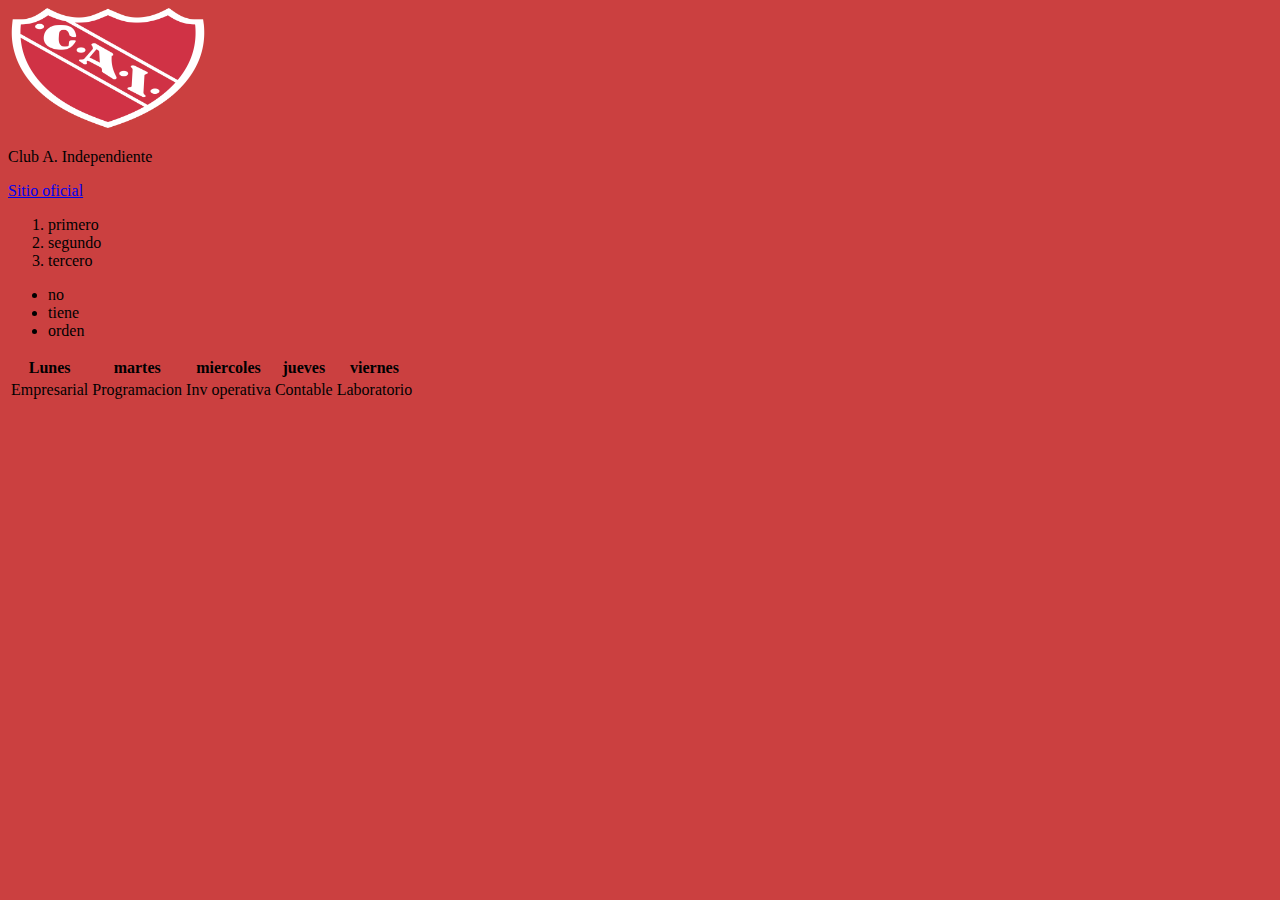
<file: Clase 8/Ejercicio_01/landing/index.html>
<!DOCTYPE html>
<html>
    <head>
        <meta charset="UTF-8">
        <link rel="stylesheet" href="./css/Estilos.css">
        <title>Landing Page LU - EJERCICIO 01 </title>         
    </head>
    <body>
        <header>
            <img src="./img/rojo.png" width="200px" height="120px">
        </header>
        <section>
            <p>Club A. Independiente</p>
            <a href="http://clubaindependiente.com/" target="_blank">Sitio oficial</a>
            <ol>
                <li>primero</li>
                <li>segundo</li>
                <li>tercero</li>
            </ol>
            <ul>
                <li>no</li>
                <li>tiene</li>
                <li>orden</li>
            </ul>
            <table cellspace="10">
                <thead>
                    <tr>
                        <th>Lunes</th>
                        <th>martes</th>
                        <th>miercoles</th>
                        <th>jueves</th>
                        <th>viernes</th>
                    </tr>
                    <tr>
                        <td>Empresarial</td>
                        <td>Programacion</td>
                        <td>Inv operativa</td>
                        <td>Contable</td>
                        <td>Laboratorio</td>
                    </tr>
                </thead>
            </table>
        </section>
        <footer></footer>
    </body>
</html>
</file>
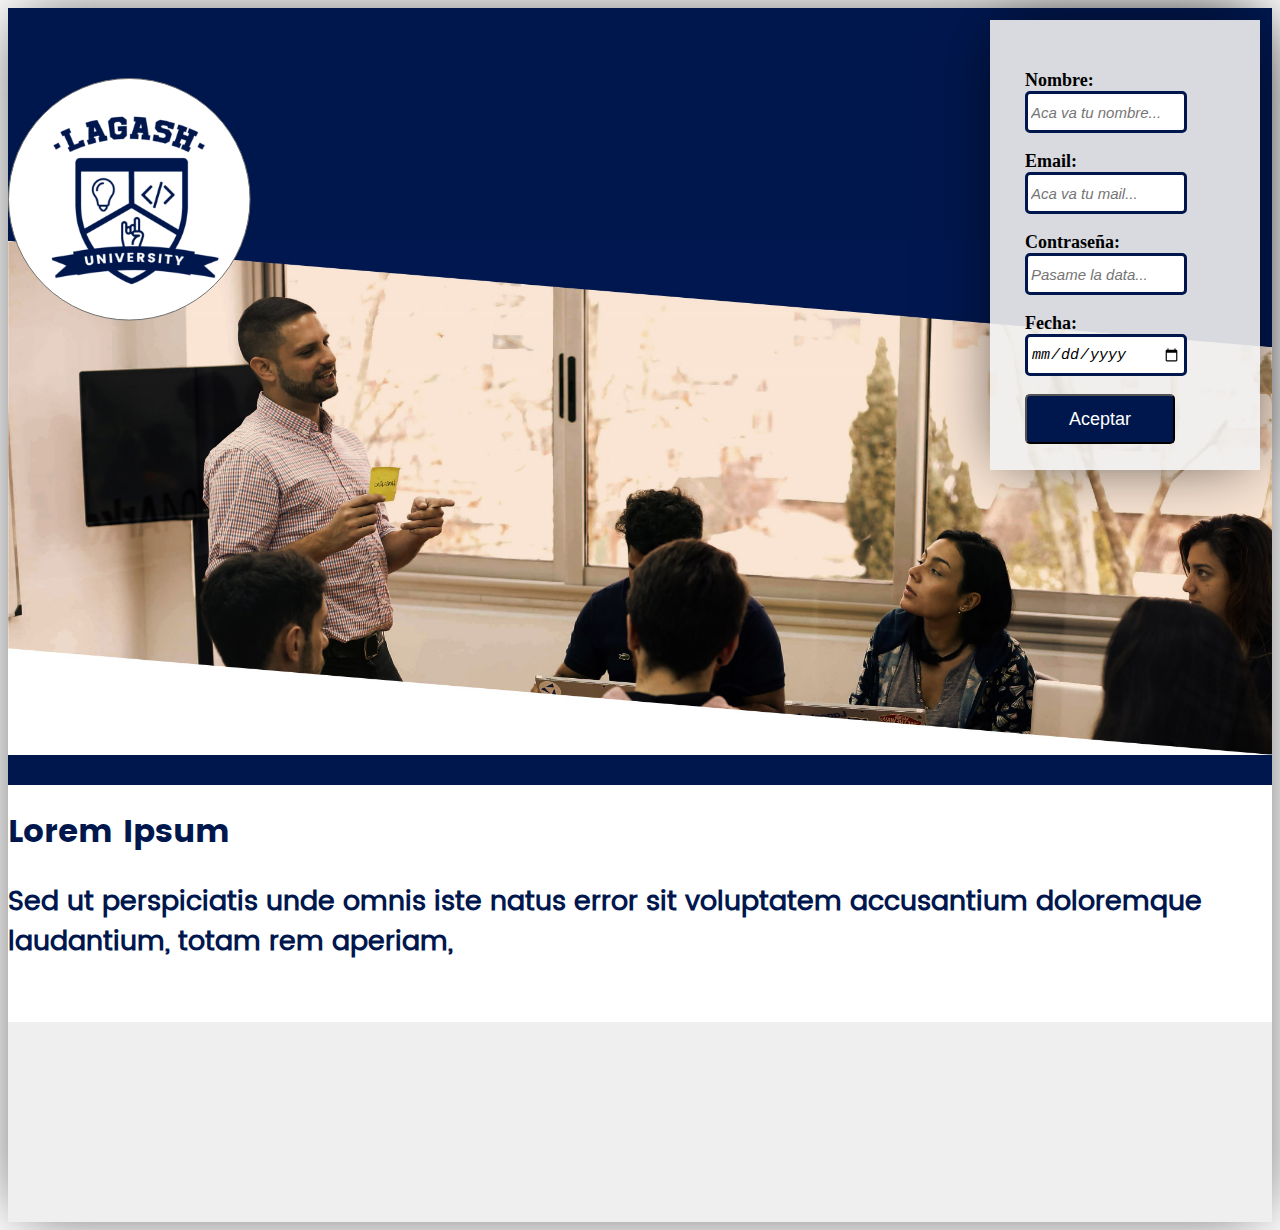
<file: Clase 8/Ejercicio_02/landing/index.html>
<!DOCTYPE html>
<html>
    <head>
        <meta charset="UTF-8">
        <meta name="viewport" content="width=device-width, initial-scale=1.0">
        <meta http-equiv="X-UA-Compatible" content="ie=edge">
        <!-- agregar estilos del site -->
        <link rel="stylesheet" href="css/style.css">
        
        <title>Landing Page LU - EJERCICIO 02</title>         
    </head>
    <body>
        <div class="container helper_shadow">
            <header class="row container-header">
                <img src="img/logo.png" alt="logo lagash LU" class="col-md-2 col-xs-8 col-md-offset-1 col-xs-offset-2">
                <div class="col-md-5">

                </div>
                <form class="col-md-3 container-form helper_shadow">
                <div>
                  <label>Nombre:</label>
                  <input type="text" placeholder="Aca va tu nombre..."/>
                </div>
                <br>
                <div>
                  <label>Email:</label>
                  <input type="email" placeholder="Aca va tu mail..."/>
                </div>
                <br>
                <div>
                  <label>Contraseña:</label>
                  <input type="password" placeholder="Pasame la data..."/>
                </div>
                <br>
                <div>
                    <label>Fecha:</label>
                    <input type="date" placeholder="Pasame la data..."/>
                </div>
                <br>
                <div>
                  <button type="submit">Aceptar</button>
                </div>
                </form>
            </header>
            <section class="row">
                <div class="col-md-12">
                    <div class="row">
                        <h1 class="col-md-12">Lorem Ipsum</h1>
                        <h2 class="col-md-12">Sed ut perspiciatis unde omnis iste natus error sit voluptatem accusantium doloremque laudantium, totam rem aperiam, </h2>
                    </div>
                    <div class="row">
                        <div class="col-md-4 box">
                        </div>
                        <div class="col-md-4 box">
                        </div>
                        <div class="col-md-4 box">
                        </div>
                    </div>
                </div>
            </section>
            <footer class="row">
                <div class="col-md-12 container-footer">
    
                </div>
            </footer>
        </div>
    </body>
</html>
</file>
<file: Clase 8/Ejercicio_01/landing/css/Estilos.css>
body
{
    background-color: rgba(199, 50, 50, 0.932);
}
</file>
<file: Clase 8/Ejercicio_02/landing/css/style.css>
@font-face{
    src: url('../fonts/Poppins-Regular.ttf');
    font-family: 'poppins-regular';
}

@font-face{
    src: url('../fonts/Poppins-Bold.ttf');
    font-family: 'poppins-bold';
}

footer {
    background-color: #EFEFEF;
    height: 200px;
}

h1 {
    font-weight: bold;
    color:#00174E;
    font-family: poppins-bold;
}

h2 {
    line-height: 40px;
    font-size: 27px;
    margin-bottom: 60px;
    color:#00174E;
    font-family: poppins-regular;
}
h5 {
    font-weight: bold;
    font-size: 20px;
    color:#00174E;
}

p {
    margin: 20px 0;
    font-size: 17px;
    color: #a6a6a6;
    font-family: poppins-regular;
}

.container-header {
    background-color: #00174E;
    background-image: url(../img/banner.jpg);
    background-size: contain;
    background-position-y: 233px;
    background-repeat: no-repeat;
    height: 707px;
    color: #fff;
    padding-top: 70px;

}

.container-header h1 {
    color:#FFF;
}

.container-header h2 {
    color:#FFF;
}

.container-form {
    background-color: rgb(239, 239, 239, 0.9);
    padding: 50px 35px;
    color:gray;
}

.container-form p {
    font-size: 11px;
    padding: 0;
    line-height: 18px;
    color: #c1c1c1;
}

.helpers_no_padding {
    padding: 0;
}

.box {
    text-align: center;
}

.helper_shadow {
    -webkit-box-shadow: 0px 0px 63px -12px rgba(0,0,0,0.75);
    -moz-box-shadow: 0px 0px 63px -12px rgba(0,0,0,0.75);
    box-shadow: 0px 0px 63px -12px rgba(0,0,0,0.75);
}

@media (max-width: 720px) {
    .container-header { 
        height: auto;
        background-image: none;
    }

    h1 {
        text-align: center;
        padding: 20px 0;
    }

    h2 {
        text-align: center;
        font-size: 22px;
        margin: 26px 0;
    }

    h5 {
        font-weight: bold;
        font-size: 20px;
    }

    img {
        margin-bottom: 30px;
    }
}

input
{
    width: 150px;
    height: 30px;
    border: #00174E solid;
    font-size: 15px;
    font-style: oblique;
    border-radius: 5px;
    padding: 3px;
}

button
{
    width: 150px;
    height: 50px;
    background-color: #00174E;
    color: white;
    font-size: 18px;
    border-radius: 5px;
}

button:hover
{
    background-color: rgb(108, 121, 153);
    cursor: pointer;
}

label
{
 color: black;
 font-size: 18px;
 font-weight: bold;
 display: block;
}

form
{
    display: inline-block;
    position: absolute;
    right: 20px;
    top: 20px;
    width: 200px;
    height: 350px;
}
</file>
